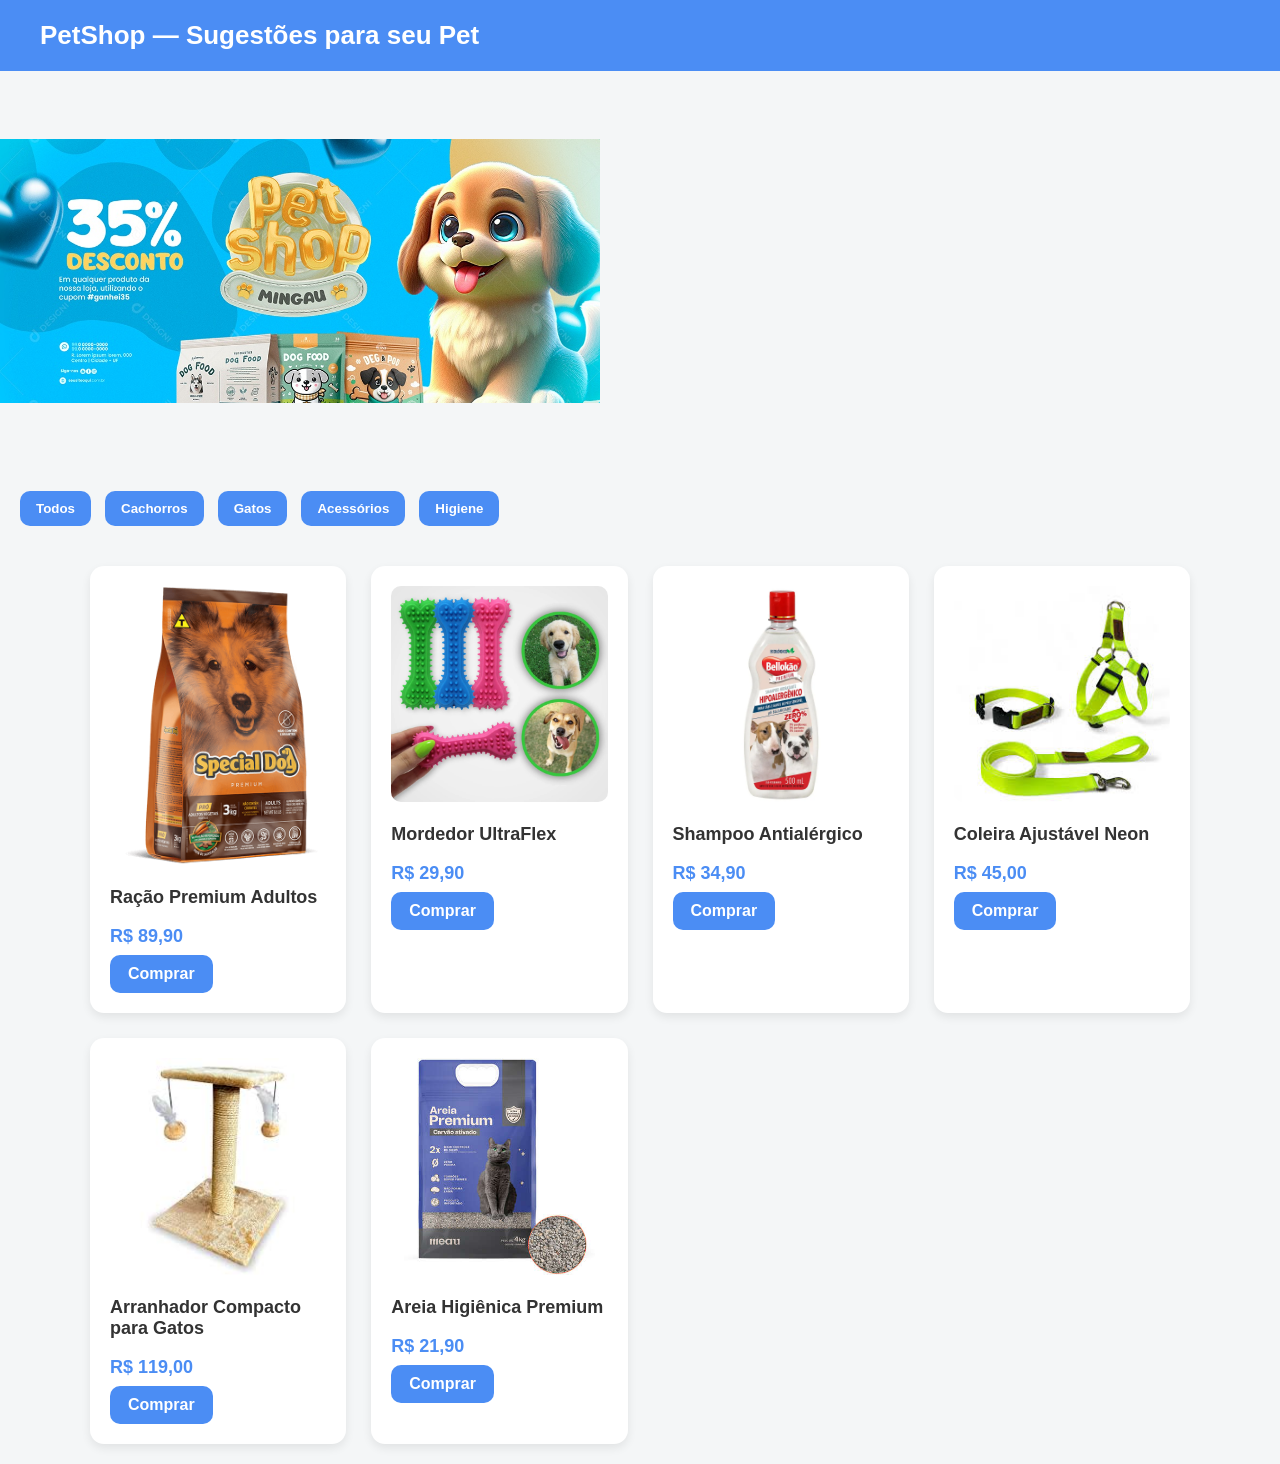
<file: pet shop/index.html>
<!DOCTYPE html>
<html lang="pt-BR">
<head>
<meta charset="UTF-8">
<meta name="viewport" content="width=device-width, initial-scale=1.0">
<title>PetShop — Itens Recomendados</title>
<link rel="stylesheet" href="css/style.css">
</head>

<body>

<header>PetShop — Sugestões para seu Pet</header>

<!-- CARROSSEL -->
<div class="carrossel">

    <div class="slides">
        
        <img src="imagens/promocao2.jpg" alt="promocao2">
        <img src="imagens/promocao3.jpg" alt="promocao3">
        <img src="imagens/promocao4.jpg" alt="promocao4">
</div>
       <button class="esquerda"></button>
       <button class="direita"></button>
</div>
</div>

<!-- FILTROS -->
<div class="filters">
<button onclick="filterItems('all')">Todos</button>
<button onclick="filterItems('dog')">Cachorros</button>
<button onclick="filterItems('cat')">Gatos</button>
<button onclick="filterItems('accessory')">Acessórios</button>
<button onclick="filterItems('hygiene')">Higiene</button>
</div>

<!-- PRODUTOS -->
<div class="container">
<div class="grid" id="productGrid">

<div class="card" data-category="dog">
<img src="imagens/racaopremium.jpg" alt="">
<h3>Ração Premium Adultos</h3>
<p class="price">R$ 89,90</p>
<a class="btn" href="#" onclick="enviarAoCarrinho('Ração Premium Adultos', 89.90); return false;">Comprar</a>
</div>

<div class="card" data-category="dog accessory">
<img src=imagens/mordedor.jpg alt="">
<h3>Mordedor UltraFlex</h3>
<p class="price">R$ 29,90</p>
<a class="btn" href="#" onclick="enviarAoCarrinho('Mordedor UltraFlex', 29.90); return false;">Comprar</a>
</div>

<div class="card" data-category="hygiene dog cat">
<img src="imagens/shampoo.jpg" alt="">
<h3>Shampoo Antialérgico</h3>
<p class="price">R$ 34,90</p>
<a class="btn" href="#" onclick="enviarAoCarrinho('Shampoo Antialérgico', 34.90); return false;">Comprar</a>
</div>

<div class="card" data-category="dog accessory">
<img src="imagens/coleira.jpg" alt="">
<h3>Coleira Ajustável Neon</h3>
<p class="price">R$ 45,00</p>
<a class="btn" href="#" onclick="enviarAoCarrinho('Coleira Ajustável Neon', 45.00); return false;">Comprar</a>
</div>

<div class="card" data-category="cat accessory">
<img src="imagens/arranhador.jpg" alt="">
<h3>Arranhador Compacto para Gatos</h3>
<p class="price">R$ 119,00</p>
<a class="btn" href="#" onclick="enviarAoCarrinho('Arranhador Compacto para Gatos', 119.00); return false;">Comprar</a>
</div>

<div class="card" data-category="cat hygiene">
<img src="imagens/areia.jpg" alt="">
<h3>Areia Higiênica Premium</h3>
<p class="price">R$ 21,90</p>
<a class="btn" href="#" onclick="enviarAoCarrinho('Areia Higiênica Premium', 21.90); return false;">Comprar</a>
</div>

</div>
</div>

<script src="js/script.js"></script>
<!-- Script para enviar ao carrinho -->
<script>
    // Função que será chamada pelo botão "Comprar"
    function enviarAoCarrinho(nomeProduto, preco) {
        // Abre o arquivo do carrinho e envia os dados
        window.open('carrinho.html', '_blank');
        
        // Salva no localStorage para o carrinho carregar
        let cart = JSON.parse(localStorage.getItem('petshop_cart') || '[]');
        const existingItem = cart.find(item => item.name === nomeProduto);
        
        if (existingItem) {
            existingItem.quantity++;
        } else {
            cart.push({ name: nomeProduto, price: preco, quantity: 1 });
        }
        
        localStorage.setItem('petshop_cart', JSON.stringify(cart));
        alert('Produto adicionado ao carrinho!');
    }
</script></body>
</html>
</file>
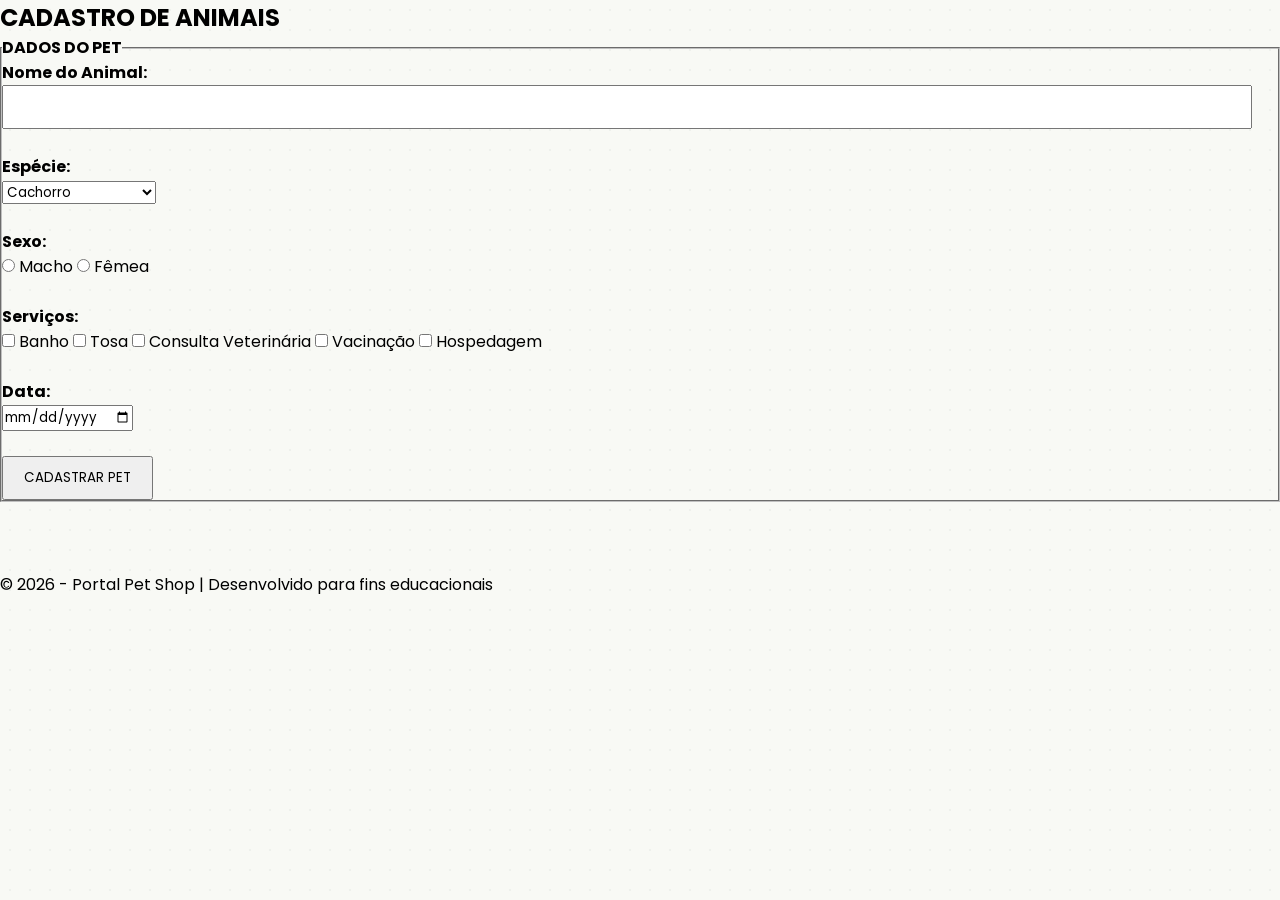
<file: pet shop/cadastro_animais.html>
<!DOCTYPE html>
<html lang="pt-br">
<head>
               <meta charset="UTF-8">
	           <meta name="author" content="Wanderley Lopes Batista">    
               <meta name="viewport" content="width=device-width, initial-scale=1.0">    
			   
    <link rel="stylesheet" href="css/estilo_petshop.css">
    <script src="js/petshop.js"></script>

</head>
<body>

    <h2>CADASTRO DE ANIMAIS</h2>



    <fieldset>
        <legend><strong>DADOS DO PET</strong></legend>

        <form onsubmit="cadastrarPet(); return false;">

            <label><strong>Nome do Animal:</strong></label><br>
            <input type="text" id="nome" style="width: 98%; padding: 10px;" required><br><br>

            <label><strong>Espécie:</strong></label><br>
            <select id="especie">
                <option>Cachorro</option>
                <option>Gato</option>
                <option>Pássaro</option>
                <option>Coelho</option>
                <option>Hamster</option>
                <option>Tartaruga</option>
                <option>Peixe</option>
                <option>Porquinho-da-Índia</option>
                <option>Outro</option>
            </select><br><br>

            <label><strong>Sexo:</strong></label><br>
            <input type="radio" name="sexo" value="Macho"> Macho
            <input type="radio" name="sexo" value="Fêmea"> Fêmea<br><br>

            <label><strong>Serviços:</strong></label><br>
            <input type="checkbox" class="serv" value="Banho"> Banho
            <input type="checkbox" class="serv" value="Tosa"> Tosa
            <input type="checkbox" class="serv" value="Consulta"> Consulta Veterinária
            <input type="checkbox" class="serv" value="Vacinacao"> Vacinação
            <input type="checkbox" class="serv" value="Hospedagem"> Hospedagem<br><br>
            
            <label><strong>Data:</strong></label><br>
            <input type="date" id="data"><br><br>

            <input type="submit" value="CADASTRAR PET" style="padding: 10px 20px; cursor: pointer;">
        </form>
    </fieldset>

    <div id="resultado" style="margin-top: 20px; min-height: 50px;"></div>
	
<!-- Rodapé da página -->
  <footer id="rodape">
    <!-- Texto de direitos autorais -->
    <p>© 2026 - Portal Pet Shop | Desenvolvido para fins educacionais</p>
  </footer>	

</body>
</html>
</file>
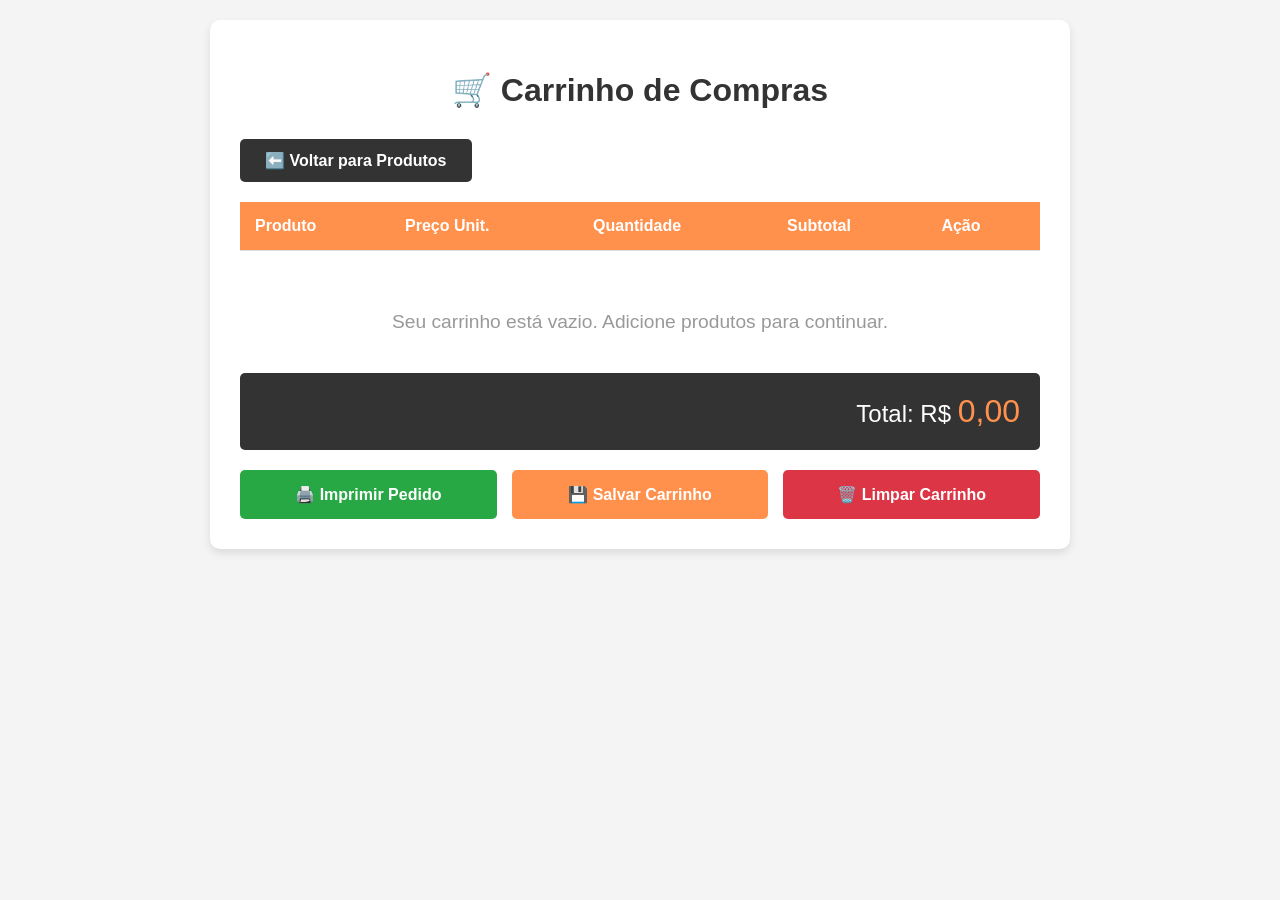
<file: pet shop/carrinho.html>
<!DOCTYPE html>
<html lang="pt-br">
<head>
    <meta charset="UTF-8">
    <meta name="viewport" content="width=device-width, initial-scale=1.0">
    <title>Carrinho de Compras - Pet Shop</title>
    <link rel="stylesheet" href="css/style.css">
    
    <style>
        /* --- CSS (Estilos) --- */
        :root {
            --primary-color: #ff914d;
            --secondary-color: #333;
            --bg-color: #f4f4f4;
            --white: #ffffff;
            --success: #28a745;
            --danger: #dc3545;
        }

        body {
            font-family: 'Segoe UI', Tahoma, Geneva, Verdana, sans-serif;
            background-color: var(--bg-color);
            margin: 0;
            padding: 20px;
        }

        .container {
            max-width: 800px;
            margin: 0 auto;
            background-color: var(--white);
            padding: 30px;
            border-radius: 10px;
            box-shadow: 0 4px 8px rgba(0,0,0,0.1);
        }

        h1 {
            color: var(--secondary-color);
            text-align: center;
            margin-bottom: 30px;
        }

        /* Tabela de Produtos */
        .cart-table {
            width: 100%;
            border-collapse: collapse;
            margin-bottom: 20px;
        }

        .cart-table th,
        .cart-table td {
            padding: 15px;
            text-align: left;
            border-bottom: 1px solid #ddd;
        }

        .cart-table th {
            background-color: var(--primary-color);
            color: var(--white);
        }

        .cart-table tr:hover {
            background-color: #f9f9f9;
        }

        .product-name {
            font-weight: bold;
            color: var(--secondary-color);
        }

        .product-price {
            color: var(--primary-color);
            font-weight: bold;
        }

        .quantity-controls {
            display: flex;
            align-items: center;
            gap: 10px;
        }

        .quantity-btn {
            background-color: var(--secondary-color);
            color: white;
            border: none;
            width: 30px;
            height: 30px;
            border-radius: 5px;
            cursor: pointer;
            font-size: 1.2rem;
        }

        .quantity-btn:hover {
            background-color: var(--primary-color);
        }

        .quantity-display {
            font-weight: bold;
            min-width: 30px;
            text-align: center;
        }

        .remove-btn {
            background-color: var(--danger);
            color: white;
            border: none;
            padding: 8px 15px;
            border-radius: 5px;
            cursor: pointer;
            font-size: 0.9rem;
        }

        .remove-btn:hover {
            background-color: #c82333;
        }

        /* Total */
        .cart-total {
            background-color: var(--secondary-color);
            color: var(--white);
            padding: 20px;
            border-radius: 5px;
            text-align: right;
            font-size: 1.5rem;
            margin-bottom: 20px;
        }

        .cart-total span {
            color: var(--primary-color);
            font-size: 2rem;
        }

        /* Botões de Ação */
        .action-buttons {
            display: flex;
            gap: 15px;
            flex-wrap: wrap;
        }

        .btn {
            padding: 15px 30px;
            border: none;
            border-radius: 5px;
            cursor: pointer;
            font-size: 1rem;
            font-weight: bold;
            transition: all 0.3s;
            flex: 1;
            min-width: 200px;
        }

        .btn-print {
            background-color: var(--success);
            color: white;
        }

        .btn-print:hover {
            background-color: #218838;
        }

        .btn-clear {
            background-color: var(--danger);
            color: white;
        }

        .btn-clear:hover {
            background-color: #c82333;
        }

        .btn-save {
            background-color: var(--primary-color);
            color: white;
        }

        .btn-save:hover {
            background-color: #e67e22;
        }

        /* Notificação */
        #toast {
            visibility: hidden;
            min-width: 250px;
            background-color: #333;
            color: #fff;
            text-align: center;
            border-radius: 5px;
            padding: 16px;
            position: fixed;
            z-index: 1000;
            left: 50%;
            bottom: 30px;
            transform: translateX(-50%);
            font-size: 17px;
        }

        #toast.show {
            visibility: visible;
            animation: fadein 0.5s, fadeout 0.5s 2.5s;
        }

        @keyframes fadein {
            from {bottom: 0; opacity: 0;}
            to {bottom: 30px; opacity: 1;}
        }

        @keyframes fadeout {
            from {bottom: 30px; opacity: 1;}
            to {bottom: 0; opacity: 0;}
        }

        /* Área de Impressão */
        #printable-area {
            display: none;
        }

        @media print {
            body * { visibility: hidden; }
            #printable-area, #printable-area * { visibility: visible; }
            #printable-area {
                position: absolute;
                left: 0;
                top: 0;
                width: 100%;
                padding: 20px;
                background: white;
            }
            .no-print { display: none; }
        }

        /* Área de Impressão (Oculto na tela) */
        #printable-area {
            display: none;
        }

        /* Mensagem de Carrinho Vazio */
        .empty-cart {
            text-align: center;
            padding: 40px;
            color: #999;
            font-size: 1.2rem;
        }
        /* Botão Voltar */
.back-button-container {
    margin-bottom: 20px;
}

.btn-back {
    display: inline-block;
    background-color: var(--secondary-color);
    color: white;
    padding: 12px 25px;
    border-radius: 5px;
    text-decoration: none;
    font-weight: bold;
    transition: all 0.3s;
}

.btn-back:hover {
    background-color: var(--primary-color);
    transform: translateX(-5px);
}
    </style>
</head>
<body>

    <div class="container">
        <h1>🛒 Carrinho de Compras</h1>
        <div class="back-button-container no-print">
    <a href="index.html" class="btn-back">⬅️ Voltar para Produtos</a>
</div>
        
        <!-- Tabela de Produtos -->
        <table class="cart-table" id="cart-table">
            <thead>
                <tr>
                    <th>Produto</th>
                    <th>Preço Unit.</th>
                    <th>Quantidade</th>
                    <th>Subtotal</th>
                    <th>Ação</th>
                </tr>
            </thead>
            <tbody id="cart-items">
                <!-- Produtos serão inseridos aqui via JavaScript -->
            </tbody>
        </table>

        <div id="empty-cart-message" class="empty-cart">
            Seu carrinho está vazio. Adicione produtos para continuar.
        </div>

        <!-- Total -->
        <div class="cart-total no-print">
            Total: R$ <span id="cart-total">0,00</span>
        </div>

        <!-- Botões de Ação -->
        <div class="action-buttons no-print">
            <button class="btn btn-print" onclick="printOrder()">🖨️ Imprimir Pedido</button>
            <button class="btn btn-save" onclick="saveCart()">💾 Salvar Carrinho</button>
            <button class="btn btn-clear" onclick="clearCart()">🗑️ Limpar Carrinho</button>
        </div>
    </div>

    <!-- Notificação -->
    <div id="toast">Operação realizada com sucesso!</div>

    <!-- Área de Impressão (Oculto na tela) -->
    <div id="printable-area">
        <h1 style="text-align: center;">Pet Shop Amigo Fiel</h1>
        <h2 style="text-align: center;">Pedido de Compra</h2>
        <p>Data: <span id="print-date"></span></p>
        <hr>
        <table style="width: 100%; border-collapse: collapse; margin-top: 20px;">
            <thead>
                <tr style="background: #f4f4f4;">
                    <th style="padding: 10px; border: 1px solid #ddd; text-align: left;">Produto</th>
                    <th style="padding: 10px; border: 1px solid #ddd; text-align: center;">Qtd</th>
                    <th style="padding: 10px; border: 1px solid #ddd; text-align: right;">Valor</th>
                </tr>
            </thead>
            <tbody id="print-items"></tbody>
            <tfoot>
                <tr>
                    <td colspan="2" style="padding: 10px; border: 1px solid #ddd; text-align: right; font-weight: bold;">TOTAL</td>
                    <td style="padding: 10px; border: 1px solid #ddd; text-align: right; font-weight: bold; font-size: 1.2rem;" id="print-total"></td>
                </tr>
            </tfoot>
        </table>
        <hr>
        <p style="text-align: center; margin-top: 30px;">Obrigado pela preferência! 🐾</p>
    </div>


    <script>
        /* --- JavaScript (Lógica) --- */
        
        let cart = [];

        // Carregar carrinho ao iniciar
        window.onload = function() {
            loadCart();
        };

        // Adicionar produto ao carrinho (chamado do arquivo principal)
        function addToCartFromMain(productName, price) {
            const existingItem = cart.find(item => item.name === productName);
            
            if (existingItem) {
                existingItem.quantity++;
            } else {
                cart.push({ name: productName, price: price, quantity: 1 });
            }
            
            updateCart();
            saveCart();
            showToast(`"${productName}" adicionado ao carrinho!`);
        }

        // Atualizar carrinho na tela
        function updateCart() {
            const cartItems = document.getElementById('cart-items');
            const emptyMessage = document.getElementById('empty-cart-message');
            const cartTotal = document.getElementById('cart-total');
            
            cartItems.innerHTML = '';
            let total = 0;

            if (cart.length === 0) {
                emptyMessage.style.display = 'block';
            } else {
                emptyMessage.style.display = 'none';
                
                cart.forEach((item, index) => {
                    const subtotal = item.price * item.quantity;
                    total += subtotal;

                    const row = document.createElement('tr');
                    row.innerHTML = `
                        <td class="product-name">${item.name}</td>
                        <td class="product-price">R$ ${item.price.toFixed(2)}</td>
                        <td>
                            <div class="quantity-controls">
                                <button class="quantity-btn" onclick="changeQuantity(${index}, -1)">-</button>
                                <span class="quantity-display">${item.quantity}</span>
                                <button class="quantity-btn" onclick="changeQuantity(${index}, 1)">+</button>
                            </div>
                        </td>
                        <td class="product-price">R$ ${subtotal.toFixed(2)}</td>
                        <td>
                            <button class="remove-btn" onclick="removeItem(${index})">Remover</button>
                        </td>
                    `;
                    cartItems.appendChild(row);
                });
            }

            cartTotal.innerText = total.toFixed(2);
        }

        // Alterar quantidade
        function changeQuantity(index, change) {
            cart[index].quantity += change;
            
            if (cart[index].quantity <= 0) {
                cart.splice(index, 1);
            }
            
            updateCart();
            saveCart();
        }

        // Remover item
        function removeItem(index) {
            cart.splice(index, 1);
            updateCart();
            saveCart();
            showToast('Produto removido!');
        }

        // Limpar carrinho
        function clearCart() {
            if (confirm('Tem certeza que deseja limpar todo o carrinho?')) {
                cart = [];
                updateCart();
                saveCart();
                showToast('Carrinho limpo!');
            }
        }

        // Salvar no localStorage
        function saveCart() {
            localStorage.setItem('petshop_cart', JSON.stringify(cart));
            showToast('Carrinho salvo!');
        }

        // Carregar do localStorage
        function loadCart() {
            const savedCart = localStorage.getItem('petshop_cart');
            if (savedCart) {
                cart = JSON.parse(savedCart);
                updateCart();
            }
        }

        // Imprimir pedido
       // Imprimir pedido (CORRIGIDO)
function printOrder() {
    if (cart.length === 0) {
        alert('Seu carrinho está vazio!');
        return;
    }

    // Preencher a área de impressão
    const printItems = document.getElementById('print-items');
    const printTotal = document.getElementById('print-total');
    const printDate = document.getElementById('print-date');

    // Limpar área anterior
    printItems.innerHTML = '';
    
    let total = 0;

    // Adicionar cada item
    cart.forEach(item => {
        const subtotal = item.price * item.quantity;
        total += subtotal;

        const row = document.createElement('tr');
        row.innerHTML = `
            <td style="padding: 10px; border: 1px solid #ddd;">${item.name}</td>
            <td style="padding: 10px; border: 1px solid #ddd; text-align: center;">${item.quantity}</td>
            <td style="padding: 10px; border: 1px solid #ddd; text-align: right;">R$ ${subtotal.toFixed(2)}</td>
        `;
        printItems.appendChild(row);
    });

    // Atualizar total
    printTotal.innerText = 'R$ ' + total.toFixed(2);
    
    // Atualizar data
    printDate.innerText = new Date().toLocaleString('pt-BR');

    // Mostrar área de impressão temporariamente
    const printableArea = document.getElementById('printable-area');
    printableArea.style.display = 'block';

    // Aguardar renderização e imprimir
    setTimeout(() => {
        window.print();
        // Esconder após imprimir
        printableArea.style.display = 'none';
    }, 500);
}
        // Mostrar notificação
        function showToast(message) {
            var x = document.getElementById("toast");
            x.innerText = message;
            x.className = "show";
            setTimeout(function(){ x.className = x.className.replace("show", ""); }, 3000);
        }

        
    </script>
</body>
</html>
</file>
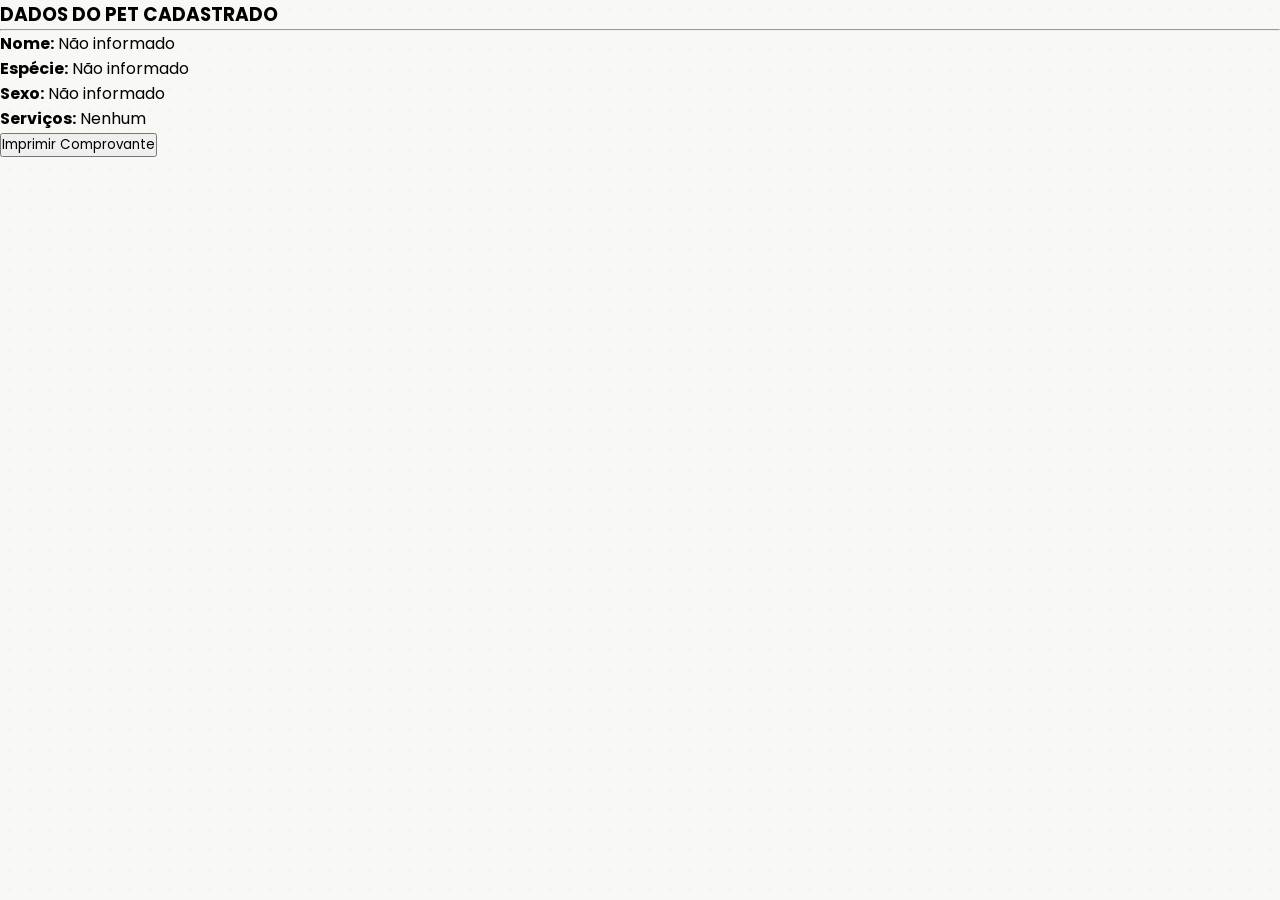
<file: pet shop/comprovante.html>
<!DOCTYPE html>
<html lang="pt-br">
<head>
    <!-- ============================================================
         CONFIGURAÇÕES BÁSICAS DA PÁGINA
    ============================================================ -->

    <!-- Define o conjunto de caracteres (UTF-8)
         Permite usar acentos corretamente (á, é, ç, etc.) -->
    <meta charset="UTF-8">

    <!-- Informação sobre o autor da página -->
    <meta name="author" content="Wanderley Lopes Batista">    

    <!-- Torna a página responsiva
         Faz com que ela se adapte a celulares e tablets -->
    <meta name="viewport" content="width=device-width, initial-scale=1.0">     

    <!-- Importa o arquivo CSS externo
         Responsável por toda a estilização da página -->
    <link rel="stylesheet" href="css/estilo_petshop.css">

    <!-- Título exibido na aba do navegador -->
    <title>Comprovante do Pet</title>
</head>

<body>

    <!-- ============================================================
         ÁREA DE EXIBIÇÃO DOS DADOS
    ============================================================ -->

    <!-- 
        Esta DIV começa vazia.
        O JavaScript irá inserir conteúdo dentro dela dinamicamente.
        Isso é chamado de "conteúdo dinâmico".
    -->
    <div id="resultado"></div>

    <script>
        // ============================================================
        // 1. RECUPERANDO DADOS DO localStorage
        // ============================================================
        // localStorage é uma "memória do navegador".
        // Ele guarda informações mesmo após atualizar a página.
        //
        // getItem("chave") → busca um valor salvo anteriormente.
        //
        // O operador || funciona como um "plano B":
        // Se não existir valor (null), mostra um texto padrão.

        let nomePet = localStorage.getItem("nomePet") || "Não informado";
        // Recupera o nome do pet

        let especiePet = localStorage.getItem("especiePet") || "Não informado";
        // Recupera a espécie do pet

        let sexoPet = localStorage.getItem("sexoPet") || "Não informado";
        // Recupera o sexo do pet

        let listaServicos = localStorage.getItem("listaServicos") || "Nenhum";
        // Recupera os serviços escolhidos

        // ============================================================
        // 2. SELECIONANDO O ELEMENTO HTML
        // ============================================================
        // getElementById → busca um elemento pelo ID

        let areaResultado = document.getElementById("resultado");
        // Aqui estamos "pegando" a DIV onde o conteúdo será exibido

        // ============================================================
        // 3. INSERINDO HTML DINÂMICO NA PÁGINA
        // ============================================================
        // innerHTML permite colocar HTML dentro de um elemento
        //
        // Usamos crases (` `) → template string
        // Isso permite usar variáveis com ${variavel}

        areaResultado.innerHTML = `
            
            <!-- Caixa principal do comprovante -->
            <div class="comprovante">

                <!-- Título do comprovante -->
                <h3 class="titulo-comprovante">
                    DADOS DO PET CADASTRADO
                </h3>

                <!-- Linha separadora -->
                <hr>

                <!-- Exibição dos dados recuperados -->
                <p><strong>Nome:</strong> ${nomePet}</p>
                <p><strong>Espécie:</strong> ${especiePet}</p>
                <p><strong>Sexo:</strong> ${sexoPet}</p>
                <p><strong>Serviços:</strong> ${listaServicos}</p>

                <!-- 
                    Botão de impressão
                    window.print() abre a tela de impressão do navegador
                -->
                <button onclick="window.print()" class="botao-imprimir">
                    Imprimir Comprovante
                </button>

            </div>
        `;

        // ============================================================
        // 4. OBSERVAÇÃO IMPORTANTE PARA OS ALUNOS
        // ============================================================
        // Se aparecer "Não informado":
        // - Os dados não foram salvos no localStorage
        // - Ou o nome das chaves está diferente
        //
        // Dica: testar no console com F12 → localStorage
    </script>

</body>
</html>
</file>
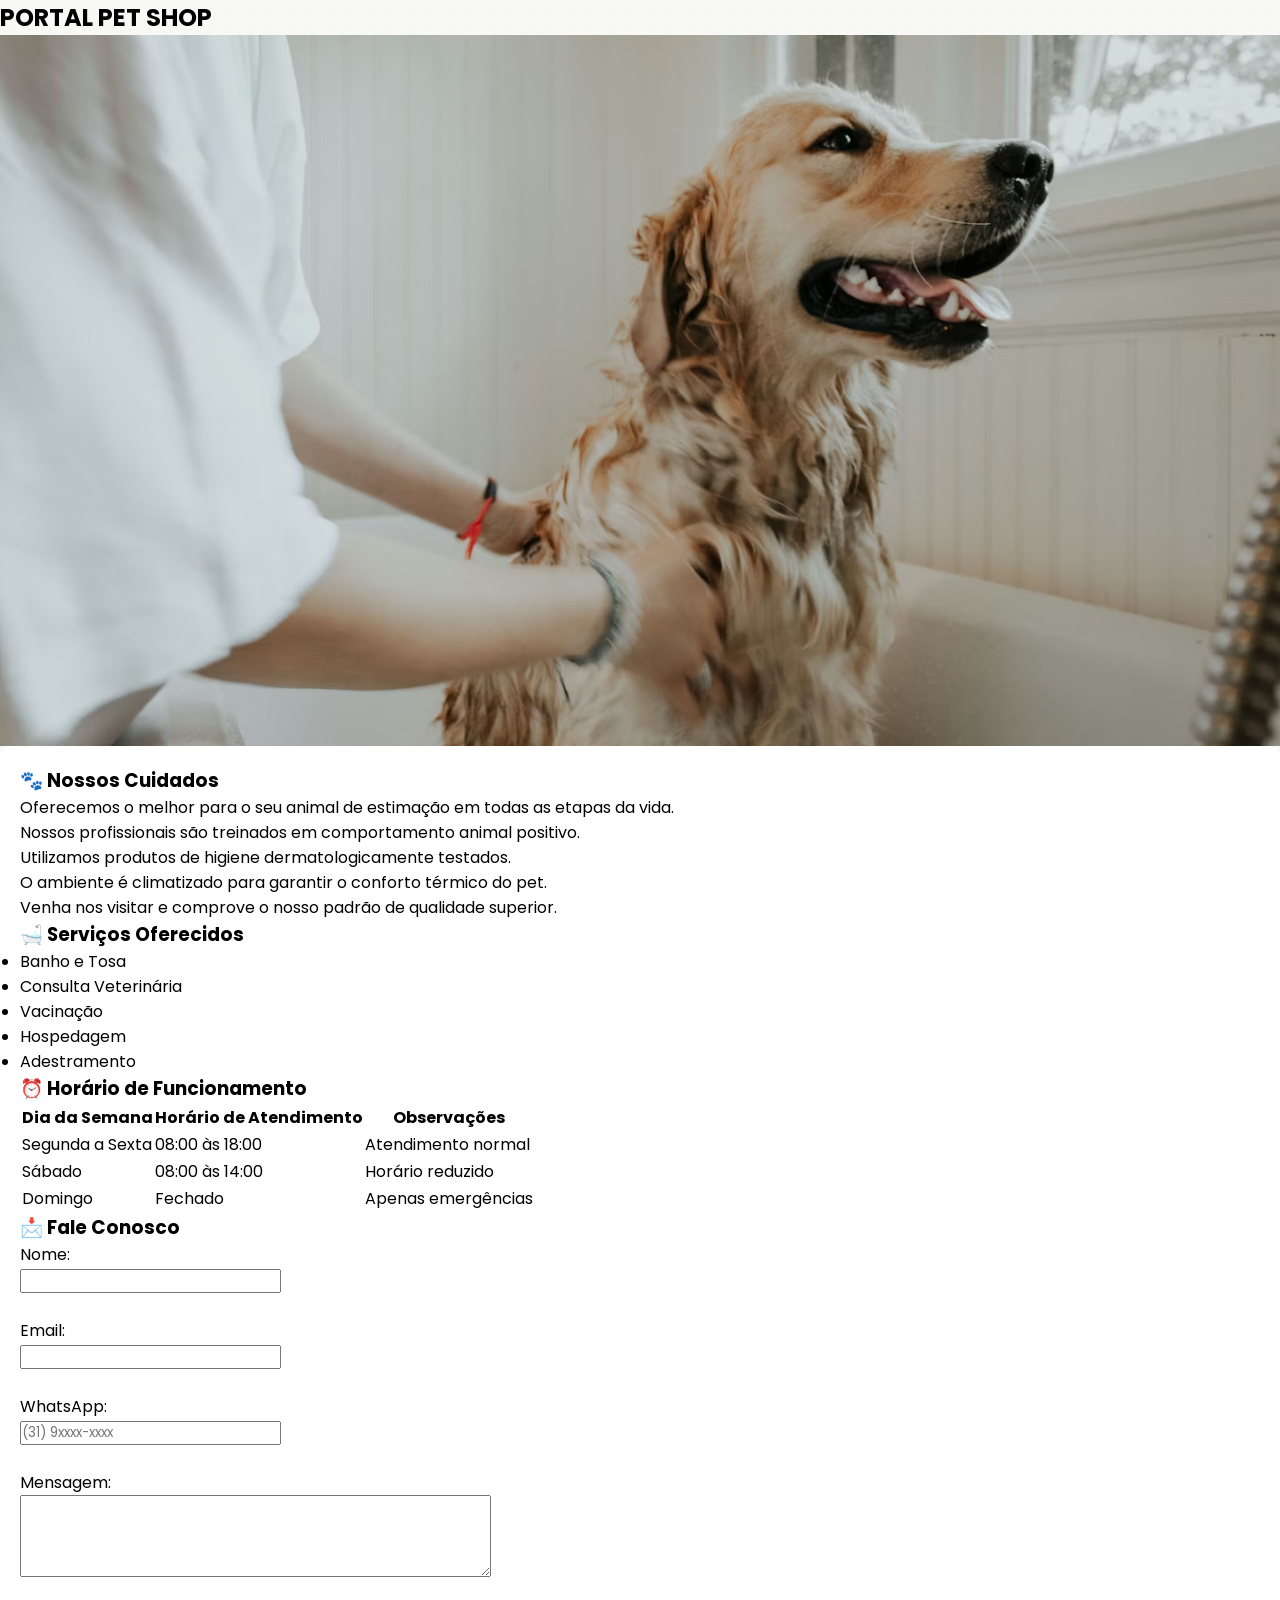
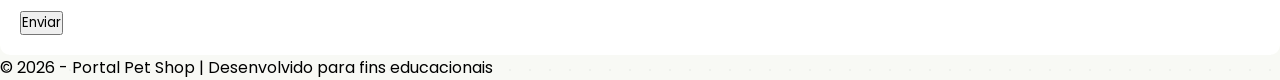
<file: pet shop/conteudo.html>
<!DOCTYPE html>
<html lang="pt-br">
<head>
  <!-- Define o conjunto de caracteres como UTF-8 (permite acentuação corretamente) -->
             <meta charset="UTF-8">
	           <meta name="author" content="Wanderley Lopes Batista">    
             <meta name="viewport" content="width=device-width, initial-scale=1.0">     

  <!-- Define o título que aparece na aba do navegador -->
  <title>Portal Pet Shop</title>

  <!-- Importa o arquivo CSS externo para estilizar a página -->
  <link rel="stylesheet" href="css/estilo_petshop.css">
</head>
<body>

  <!-- Título principal da página -->
  <h2>PORTAL PET SHOP</h2>

 

  <!-- Banner com imagem externa -->
  <img id="banner" 
       src="imagem/banner.png"
       alt="Imagem de um cachorro para o banner do Pet Shop">

  <!-- Caixa branca com conteúdo informativo principal -->
  <div style="background: white; padding: 20px; border-radius: 10px;">

    <!-- Subtítulo da seção -->
    <h3>🐾 Nossos Cuidados</h3>

    <!-- Parágrafos explicativos -->
    <p>Oferecemos o melhor para o seu animal de estimação em todas as etapas da vida.</p>
    <p>Nossos profissionais são treinados em comportamento animal positivo.</p>
    <p>Utilizamos produtos de higiene dermatologicamente testados.</p>
    <p>O ambiente é climatizado para garantir o conforto térmico do pet.</p>
    <p>Venha nos visitar e comprove o nosso padrão de qualidade superior.</p>

    <!-- Lista de serviços oferecidos -->
    <h3 id="servicos">🛁 Serviços Oferecidos</h3>
    <ul>
      <li>Banho e Tosa</li>
      <li>Consulta Veterinária</li>
      <li>Vacinação</li>
      <li>Hospedagem</li>
      <li>Adestramento</li>
    </ul>
    
      <!-- Tabela simples com horários -->
    <h3>⏰ Horário de Funcionamento</h3>
    
    <table class="tabela-horario">
      <tr>
        <th>Dia da Semana</th>
        <th>Horário de Atendimento</th>
        <th>Observações</th>
      </tr>

      <tr>
        <td>Segunda a Sexta</td>
        <td>08:00 às 18:00</td>
        <td>Atendimento normal</td>
      </tr>

      <tr>
        <td>Sábado</td>
        <td>08:00 às 14:00</td>
        <td>Horário reduzido</td>
      </tr>

      <tr>
        <td>Domingo</td>
        <td>Fechado</td>
        <td>Apenas emergências</td>
      </tr>
    </table>

    <!-- Formulário simples de contato -->
    <h3 id="contato">📩 Fale Conosco</h3>
    <form>
      <!-- Campo para o nome do cliente -->
      <label>Nome:</label><br>
      <input type="text" id="nome" name="nome"><br><br>

      <!-- Campo para o e-mail -->
      <label>Email:</label><br>
      <input type="email" name="email"><br><br>

      <label>WhatsApp:</label><br>
      <input type="tel" name="whatsapp" placeholder="(31) 9xxxx-xxxx"><br><br>

      <!-- Caixa de texto para mensagem -->
      <label>Mensagem:</label><br>
      <textarea rows="4" cols="40"></textarea><br><br>

      <!-- Botão de envio -->
      <button type="submit">Enviar</button>

      <!-- Códigos Unicode (Ícones utilizados:
        &#x1F43E;  🐾 Pegadas de animal 
        &#x23F0;   ⏰ Relógio
        &#x1F4E9;  📩 Envelope com seta -->

    </form>

  </div>

  <!-- Rodapé da página -->
  <footer id="rodape">
    <!-- Texto de direitos autorais -->
    <!-- Teclado Numérico: Alt + 0169  Notebook: Alt Gr + C    --> 
    <!-- Mapa de Caracteres: Windows + R   Digite: charmap-->
    <p>© 2026 - Portal Pet Shop | Desenvolvido para fins educacionais</p>
  </footer>    

</body> 
</html>
</file>
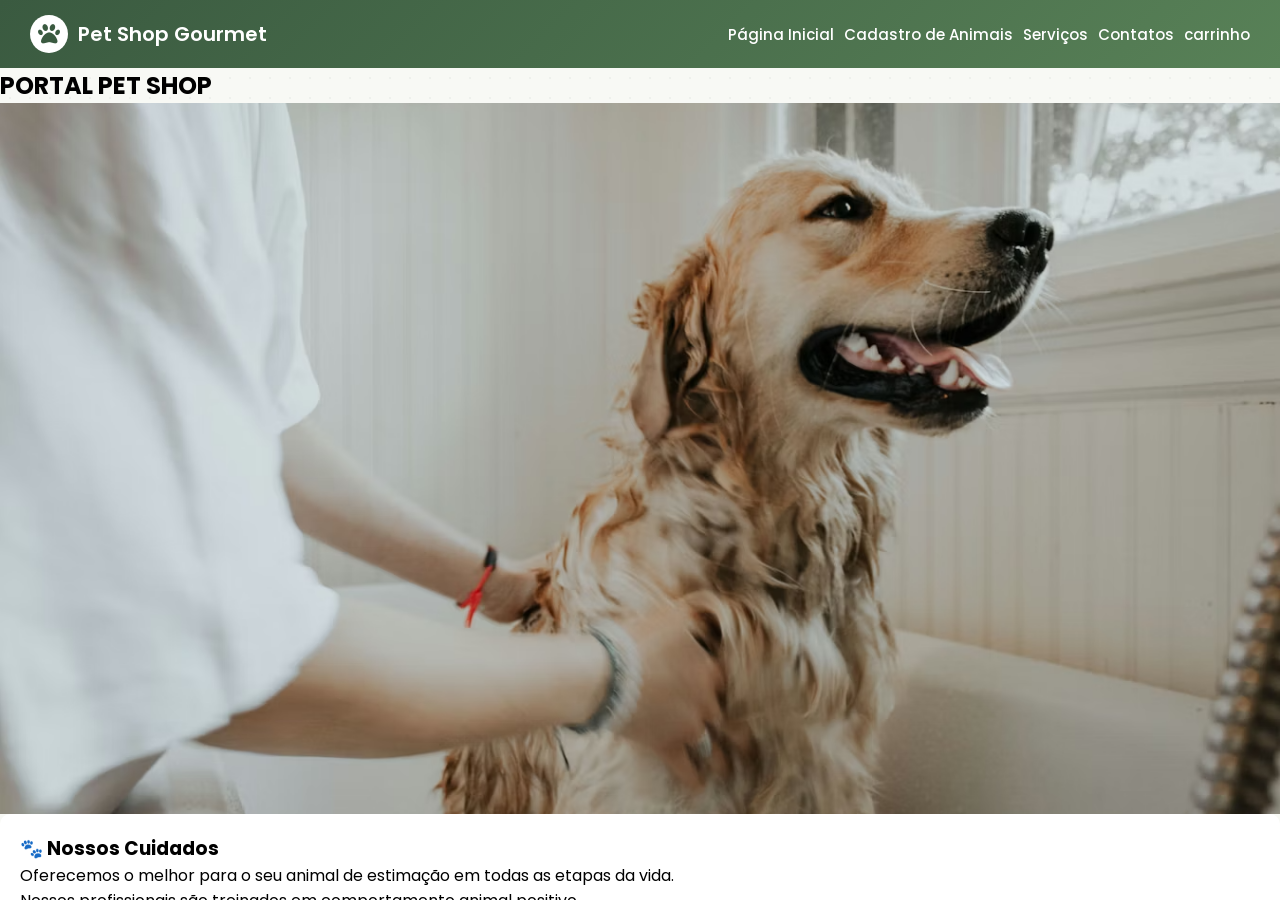
<file: pet shop/index.html1.html>
<!DOCTYPE html>
<html lang="pt-br">
<head>
  <meta charset="UTF-8">
  <meta name="author" content="Wanderley Lopes Batista">
  <meta name="viewport" content="width=device-width, initial-scale=1.0">
  <title>Pet Shop Gourmet - Sistema</title>

  <!-- Ícones modernos -->
  <link rel="stylesheet"
    href="https://cdnjs.cloudflare.com/ajax/libs/font-awesome/6.5.1/css/all.min.css">

  <link rel="stylesheet" href="css/estilo_petshop.css">
</head>

<body>

  <header class="menu">

    <div class="logo">
      <i class="fa-solid fa-paw"></i>
      <span>Pet Shop Gourmet</span>
    </div>

    <nav class="menu-secundario">
  <button onclick="mudarPagina('index.html1.html', this)">Página Inicial</button>
  <button onclick="mudarPagina('cadastro_animais.html', this)">Cadastro de Animais</button>
  <button onclick="mudarPagina('index.html', this)">Serviços</button>
  <button onclick="mudarPagina('contato.html', this)">Contatos</button>
  <button onclick="mudarPagina('carrinho.html', this)">carrinho</button>
</nav>

  </header>

  <iframe name="principal" id="frame" src="conteudo.html"></iframe>

  <script src="js/petshop.js"></script>

</body>
</html>
</file>
<file: pet shop/css/style.css>
/* GLOBAL */
body {
margin: 0;
padding: 0;
font-family: "Segoe UI", sans-serif;
background: #f4f6f7;
color: #333;
}

header {
background: #4b8df4;
color: white;
padding: 20px 40px;
font-size: 26px;
font-weight: 600;
}

.carrossel {
    max-width: 600px;
    height: 400px;
    position: relative;
    overflow: hidden;
    border-radius: 10px;
}
.slides{
    display: flex;
    transition: transform 0.5s ease;
}

.slides img {
    width: 100%;
    height: 400px;
    object-fit: contain;
    object-position: center;
    display: block;
}

/* FILTROS */
.filters {
display: flex;
gap: 14px;
padding: 20px;
flex-wrap: wrap;
}

.filters button {
background: #4b8df4;
color: white;
border: none;
padding: 10px 16px;
border-radius: 10px;
font-weight: 600;
cursor: pointer;
}

.filters button:hover {
background: #3578e8;
}

/* CONTAINER DOS CARDS */
.container {
max-width: 1100px;
margin: 20px auto;
padding: 0 20px;
}

.grid {
display: grid;
grid-template-columns: repeat(auto-fit, minmax(240px, 1fr));
gap: 25px;
}

/* CARDS */
.card {
background: white;
border-radius: 14px;
padding: 20px;
box-shadow: 0 4px 10px rgba(0,0,0,0.08);
transition: transform .2s ease, box-shadow .2s ease;
}

.card:hover {
transform: translateY(-5px);
box-shadow: 0 6px 18px rgba(0,0,0,0.12);
}

.card img {
width: 100%;
border-radius: 10px;
}

.card h3 {
font-size: 18px;
}

.price {
font-size: 18px;
font-weight: 600;
color: #4b8df4;
margin: 8px 0;
}

.btn {
display: inline-block;
background: #4b8df4;
color: white;
padding: 10px 18px;
border-radius: 10px;
text-decoration: none;
font-weight: 600;
}

/* RESPONSIVIDADE */
@media (max-width: 600px) {
header {
font-size: 20px;
padding: 16px;
}

.filters {
justify-content: center;
}
}
</file>
<file: pet shop/css/estilo_petshop.css>
@import url('https://fonts.googleapis.com/css2?family=Poppins:wght@400;600&display=swap');

* {
  margin: 0;
  padding: 0;
  box-sizing: border-box;
  font-family: 'Poppins', sans-serif;
}

body {
  height: 100vh;
  display: flex;
  flex-direction: column;

  /* Fundo gourmet com leve textura */
  background-color: #F8F9F5;
  background-image: radial-gradient(rgba(58,90,64,0.05) 1px, transparent 1px);
  background-size: 20px 20px;
}

/* MENU SUPERIOR */
.menu {
  background: linear-gradient(135deg, #3A5A40, #588157);
  color: white;
  padding: 15px 30px;
  display: flex;
  justify-content: space-between;
  align-items: center;
  flex-wrap: wrap;
  box-shadow: 0 6px 20px rgba(0,0,0,0.15);
}

/* LOGO */
.logo {
  display: flex;
  align-items: center;
  gap: 10px;
  font-size: 20px;
  font-weight: 600;
}

.logo i {
  font-size: 22px;
  background: white;
  color: #3A5A40;
  padding: 8px;
  border-radius: 50%;
}

/* MENU */
.menu nav {
  display: flex;
  gap: 10px;
}

.menu button {
  background: rgba(255,255,255,0.15);
  border: none;
  padding: 8px 16px;
  border-radius: 25px;
  cursor: pointer;
  transition: 0.3s ease;
  font-size: 14px;
  color: white;
  display: flex;
  align-items: center;
  gap: 6px;
}

.menu button:hover {
  background: white;
  color: #3A5A40;
  transform: translateY(-2px);
}

/* BOTÃO ATIVO */
.menu button.ativo {
  background: #A3B18A;
  color: #2d2d2d;
}

/* IFRAME */
iframe {
  flex: 1;
  width: 100%;
  border: none;
  background: white;
}

/* RESPONSIVO */
@media (max-width: 768px) {

  .menu {
    flex-direction: column;
    align-items: flex-start;
    gap: 12px;
  }

  .menu nav {
    flex-wrap: wrap;
    width: 100%;
  }

  .menu button {
    flex: 1;
    justify-content: center;
  }
}
/* MENU SECUNDÁRIO */
.menu-secundario {
  display: flex;
  gap: 25px;
}

.menu-secundario button {
  background: none;
  border: none;
  font-size: 15px;
  font-weight: 500;
  color: white;
  cursor: pointer;
  position: relative;
  padding: 6px 0;
  transition: 0.3s ease;
}

/* Linha animada moderna */
.menu-secundario button::after {
  content: "";
  position: absolute;
  left: 0;
  bottom: -4px;
  width: 0%;
  height: 2px;
  background: #DAD7CD;
  transition: 0.3s ease;
}

/* Hover elegante */
.menu-secundario button:hover {
  transform: scale(1.05);
  opacity: 0.9;
}

.menu-secundario button:hover::after {
  width: 100%;
}

/* Botão ativo */
.menu-secundario button.ativo {
  font-weight: 600;
}

.menu-secundario button.ativo::after {
  width: 100%;
  background: #A3B18A;
}

/* Animação do iframe */
iframe {
  flex: 1;
  width: 100%;
  border: none;
  background: white;
  opacity: 1;
  transition: opacity 0.4s ease;
}

iframe.fade-out {
  opacity: 0;
}
</file>
